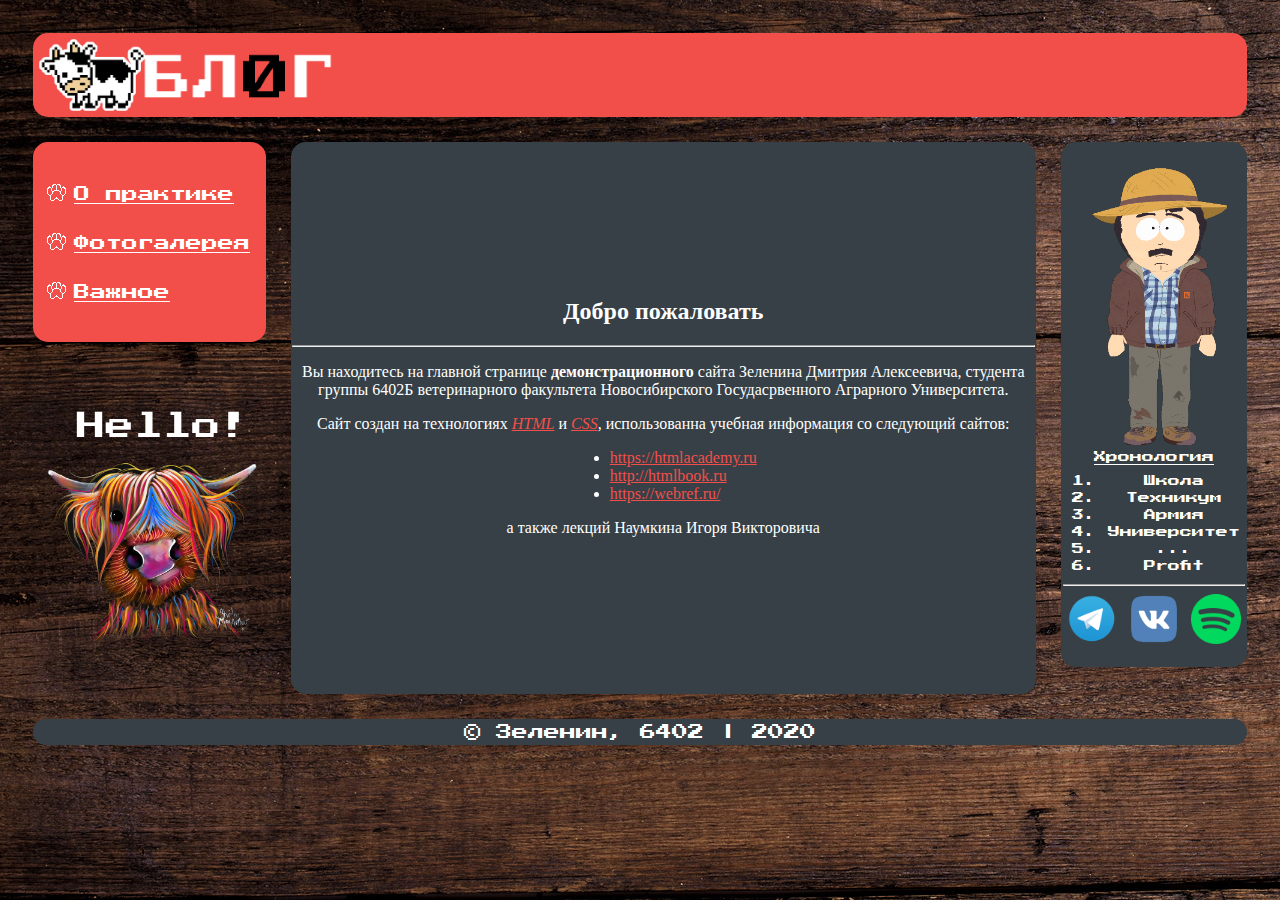
<file: index.html>
<html>
    <head>
        <link rel="stylesheet" href="style.css">
        <link href="https://fonts.googleapis.com/css2?family=Press+Start+2P&display=swap" rel="stylesheet">
        <link rel="shortcut icon" href="favicon.ico" type="image/x-icon">
        <title>Блог</title>
    </head>
    <body>
        <table>
            <tr>
                <td colspan="3" style="background-color: #F24F4A; text-align: left; vertical-align: middle;">
                    <a href="index.html"><img style="float: left; margin: 5px;" src="img/logo.png" width="300" alt="Логотип сайта"></a>
                </td>
            </tr>
            <tr>
                <td style="width: 20%;  height: 200px; background-color: #F24F4A; " >
                    <ul style="text-align: left; list-style-image: url(img/paw.png); margin:0;">
                    <li style="margin: 30px 0">
                        <a style="color:white" href="about.html">О практике</a>
                    </li>
                    <li style="margin: 30px 0">
                       <a style="color:white" href="gallery.html">Фотогалерея</a>
                    </li>
                    <li style="margin: 30px 0">
                        <a style="color:white" href="warning.html">Важное</a>
                    </li>
                    </ul>
                </td>
                <td rowspan="3" style="width: 65%; height: 300px; font-family: 'Times New Roman', Times, serif; ">

                    <h2>Добро пожаловать</h2>
                    <hr>
                        <p>Вы находитесь на главной странице <b>демонстрационного</b> сайта Зеленина Дмитрия Алексеевича, студента группы 6402Б
                            ветеринарного факультета Новосибирского Госудасрвенного Аграрного Университета.
                        </p>
                       
                        <p>Сайт создан на технологиях <i><a href="https://ru.wikipedia.org/wiki/HTML" target="_blank">HTML</a></i> и <i><a href="https://ru.wikipedia.org/wiki/CSS" target="_blank">CSS</a></i>,
                             использованна учебная информация со следующий сайтов:
                        <div style="display: inline-block; text-align: left; margin: 0;">
                            <ul style="margin-top: 0px;">
                                <li><a href="https://htmlacademy.ru" target="_blank">https://htmlacademy.ru</a></li>
                                <li><a href="http://htmlbook.ru" target="_blank">http://htmlbook.ru</a></li>
                                <li><a href="https://webref.ru/" target="_blank">https://webref.ru/</a></li>
                            </ul>
                        </div>                                
                            <br>а также лекций Наумкина Игоря Викторовича
                        </p>
                        </p>                     
                </td>
                <td rowspan="2" style="width: 15%; height: 300px;">
                   <table style="border-spacing: 0px; font-size: 12px; height: 300px;">
                       <tr>
                           <td>
                                <img src="img/farmer.png" width="80%">   
                            </td>
                        </tr>
                       <tr>
                           <td style=" vertical-align: top;">
                            <u>Хронология </u>
                            <ol>    
                                <li style="margin: 5px">Школа</li>
                                <li style="margin: 5px">Техникум</li>
                                <li style="margin: 5px">Армия</li>
                                <li style="margin: 5px">Университет</li>
                                <li style="margin: 5px">...</li> 
                                <li style="margin: 5px">Profit</li>
                            </ol>
                            <hr>
                        </td>
                        </tr>
                       <tr>
                           <td>
                                <div>
                                    <a href="https://t.me/dr_sls" target="_blank"><img src="img/telegram.png" alt="Телеграм" width="50"></a>
                                    <a href="https://vk.com/drphl" target="_blank"><img src="img/vkontakte.png" alt="VK" width="50"></a>
                                    <a href="https://open.spotify.com/user/31algmddxvmiou23byh7swj2av2a" target="_blank"><img src="img/spotify.png" alt="Spotify" width="50"></a>
                                </div> 
                            </td>
                        </tr>
                   </table>
                </td>
            </tr>
            <tr>
                <td style="background-color:unset; height: 300px; vertical-align: bottom;">
                    <img src="img/cow_art.png" alt="Корова" width="100%">
                   
                </td>
            </tr>
            <tr >
                <td style="background-color:unset;"></td>
                <td style="background-color:unset;"></td>
            </tr>
            <tr>
                <td colspan=3 style="padding: 5px;"> 
                © Зеленин, 6402 | 2020
                
                </td>
            </tr>
        </table>
    </body>

</html>
</file>
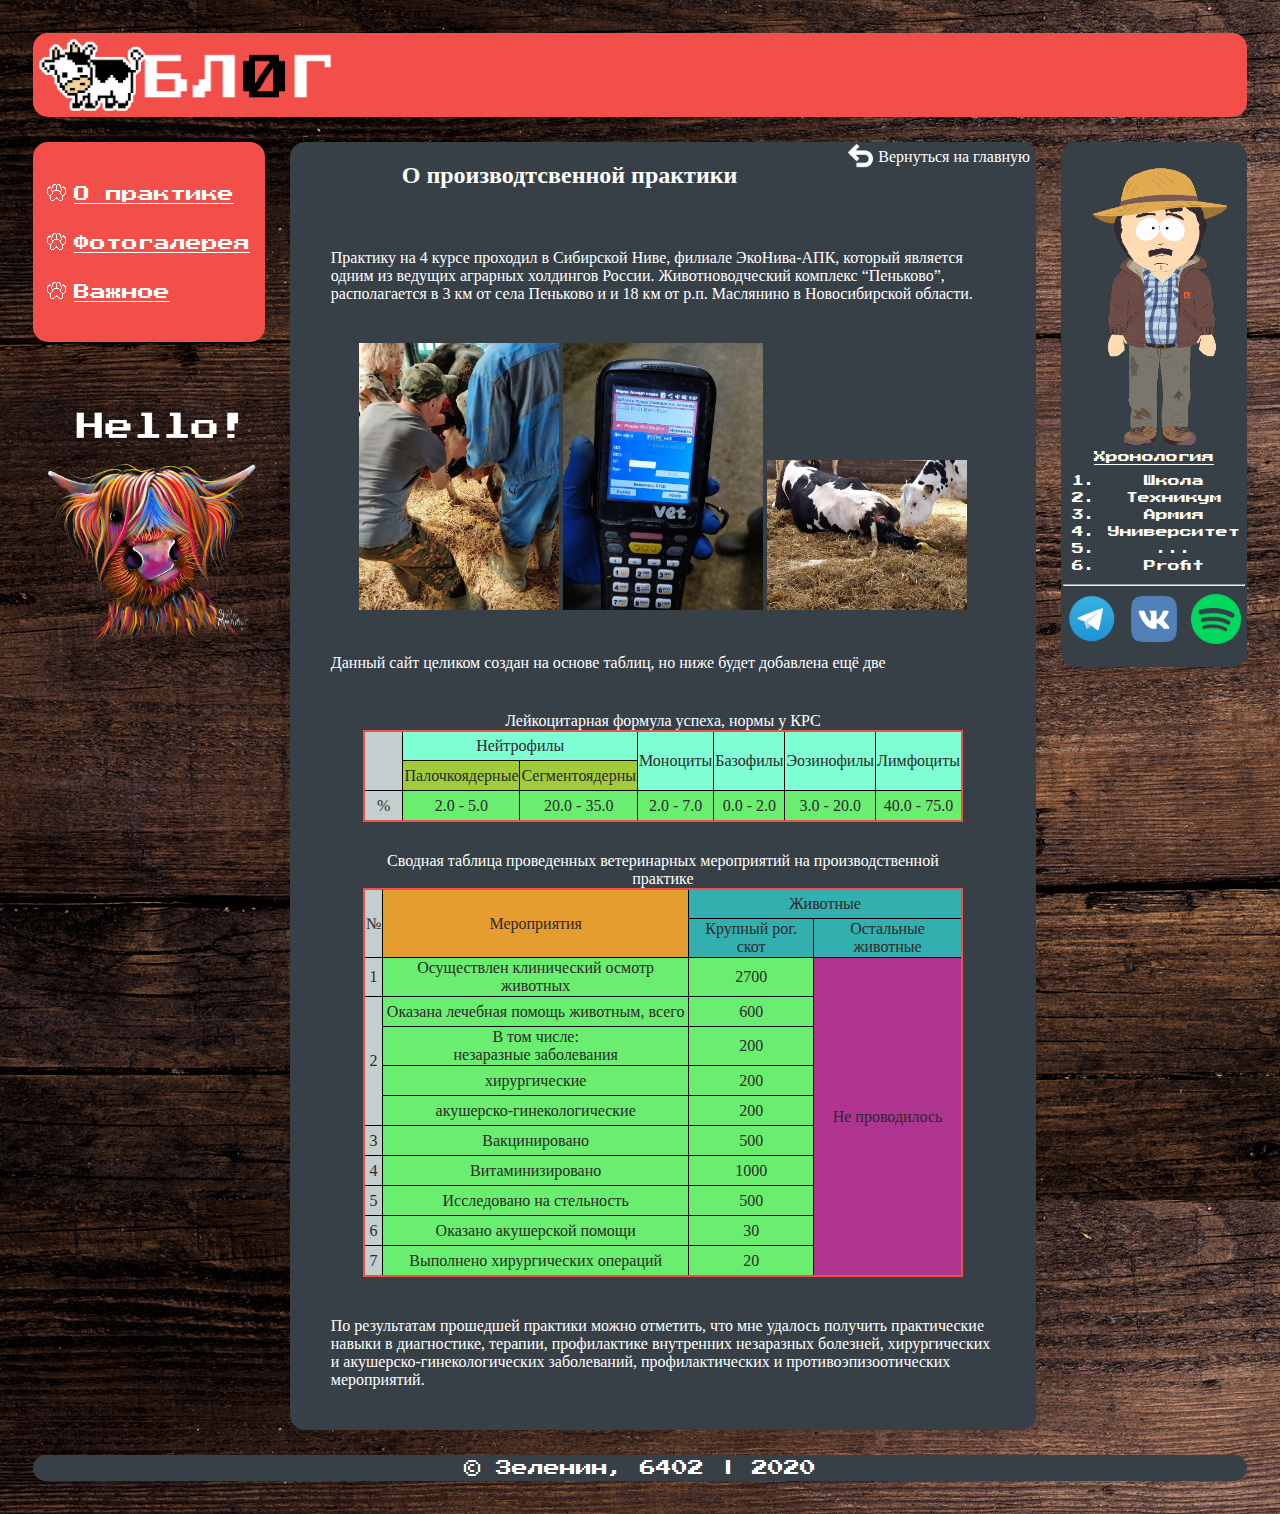
<file: about.html>
<html>
    <head>
        <link rel="stylesheet" href="style.css">
        <link href="https://fonts.googleapis.com/css2?family=Press+Start+2P&display=swap" rel="stylesheet">
        <title>Сайт</title>
        <style>
            .leukocytes, .krs{
                border: 2px solid  #F24F4A;
                width: 600px;
                margin: auto;
                margin-top: 30px;
                border-spacing: 0;
                border-collapse: collapse;
            }
            .leukocytes td, .krs td{
                border: 1px solid black;
                color: rgb(43, 42, 42);
                border-radius: 0;
                height: 30px;
                background-color:  rgb(105, 238, 112);
            }
            p{
                margin: 40px; 
                text-align: left;
            }
        </style>
    </head>
    <body>
        <table>
            <tr>
                <td colspan="3" style="background-color: #F24F4A; text-align: left; vertical-align: middle;">
                    <a href="index.html"><img style="float: left; margin: 5px;" src="img/logo.png" width="300" alt="Логотип сайта"></a>
                </td>
            </tr>
            <tr>
                <td style="width: 20%;  height: 200px; background-color: #F24F4A; " >
                    <ul style="text-align: left; list-style-image: url(img/paw.png); margin:0;">
                    <li style="margin: 30px 0">
                        <a style="color:white" href="about.html">О практике</a>
                    </li>
                    <li style="margin: 30px 0">
                       <a style="color:white" href="gallery.html">Фотогалерея</a>
                    </li>
                    <li style="margin: 30px 0">
                        <a style="color:white" href="warning.html">Важное</a>
                    </li>
                    </ul>
                </td>
                <td rowspan="3" style="width: 65%; height: 300px; text-align: center; vertical-align: top; font-family: 'Times New Roman', Times, serif; ">
                    <h2 style="display: inline-block; ">О производтсвенной практики </h2>
                    <a href="index.html" style="color: white">
                        <span style="float:right; margin: 5px;">Вернуться на главную</span>
                        <img src="img/back.png" alt="вернуться" width="25" style="float: right;">
                    </a>
                    <p>Практику на 4 курсе проходил в Сибирской Ниве, филиале 
                        ЭкоНива-АПК, который является одним из ведущих аграрных холдингов России. Животноводческий комплекс “Пеньково”, располагается в 3 км от села Пеньково и и 18 км от р.п. Маслянино в Новосибирской области.
                     </p>
                     <a href="photos/img_7.jpg" target="_blank"><img src="photos/img_7.jpg" title="Вправлене матки" alt="Вправлене матки" style="width: 200;"></a>
                     <a href="photos/img_9.jpg" target="_blank"><img src="photos/img_9.jpg" title="PCC" alt="PCC" style="width: 200;"></a>
                     <a href="photos/img_8.jpg" target="_blank"><img src="photos/img_8.jpg" title="Роды коровы" alt="Роды коровы" style="width: 200; "></a>
                     <p>Данный сайт целиком создан на основе таблиц, но ниже будет добавлена ещё две</p>
                     <table class="leukocytes">
                        <caption>Лейкоцитарная формула успеха, нормы у КРС</caption>
                        <tr>
                            <td rowspan="2" width="100" style="background-color:  rgb(195, 207, 207);"></td>
                            <td colspan="2" style="background-color: aquamarine;">Нейтрофилы</td>
                            <td rowspan="2" style="background-color: aquamarine;">Моноциты</td>
                            <td rowspan="2" style="background-color: aquamarine;">Базофилы</td>
                            <td rowspan="2" style="background-color: aquamarine;">Эозинофилы</td>
                            <td rowspan="2" style="background-color: aquamarine;">Лимфоциты</td>
                        </tr>
                        <tr>
                            <td style="background-color: rgb(160, 204, 58);">Палочкоядерные</td>
                            <td style="background-color:  rgb(160, 204, 58);">Сегментоядерны</td>
                        </tr>
                        <tr>
                            <td style="background-color:  rgb(195, 207, 207);">%</td>
                            <td>2.0 - 5.0</td>
                            <td>20.0 - 35.0</td>
                            <td>2.0 - 7.0</td>
                            <td>0.0 - 2.0</td>
                            <td>3.0 - 20.0</td>
                            <td>40.0 - 75.0</td>
                        </tr>
                    </table>
                    <table class="krs">
                        <caption>Сводная таблица проведенных ветеринарных мероприятий на производственной практике</caption>    
                        <tr>
                                <td rowspan="2" style="background-color:  rgb(195, 207, 207);">№</td>
                                <td rowspan="2" style="background-color:  rgb(230, 157, 47);">Мероприятия</td>
                                <td colspan="2" style="background-color:  rgb(52, 175, 175);">Животные</td>    
                            </tr>
                            <tr>
                                <td style="background-color:  rgb(52, 175, 175);">Крупный рог. скот</td>
                                <td style="background-color:   rgb(52, 175, 175);">Остальные животные</td>
                            </tr>
                            <tr>
                                <td style="background-color:  rgb(195, 207, 207);">1</td>
                                <td >Осуществлен клинический осмотр животных</td>
                                <td>2700</td>
                                <td rowspan="10" style="background-color:  rgb(175, 52, 144);">Не проводилось</td>
                            </tr>
                            <tr>
                                <td rowspan="4" style="background-color:  rgb(195, 207, 207);">2</td>
                                <td>Оказана лечебная помощь животным, всего</td>
                                <td>600</td>
                                
                            </tr>
                            <tr>
                                <td>В том числе:<br>незаразные заболевания</td>
                                <td>200</td>                 
                            </tr>
                            <tr>
                                <td>хирургические</td>
                                <td>200</td>
                                
                            </tr>
                            <tr>                               
                                <td>акушерско-гинекологические</td>
                                <td>200</td>
                                                               
                            </tr>
                            <tr>
                                <td style="background-color:  rgb(195, 207, 207);">3</td>
                                <td>Вакцинировано</td>
                                <td>500</td>
                                                             
                            </tr>
                            <tr>
                                <td style="background-color:  rgb(195, 207, 207);">4</td>
                                <td>Витаминизировано</td>
                                <td>1000</td>
                                                              
                            </tr>
                            <tr>
                                <td style="background-color:  rgb(195, 207, 207);">5</td>
                                <td>Исследовано на стельность</td>
                                <td>500</td>
                                                   
                            </tr>
                            <tr>
                                <td style="background-color:  rgb(195, 207, 207);">6</td>
                                <td>Оказано акушерской помощи</td>
                                <td>30</td> 
                              
                            </tr>
                            <tr>
                                <td style="background-color:  rgb(195, 207, 207);">7</td>
                                <td>Выполнено хирургических операций</td>
                                <td>20</td>
                              
                            </tr>
                    </table>
                     <p>По результатам прошедшей практики можно отметить, что мне удалось получить практические навыки в диагностике, терапии,
                        профилактике внутренних незаразных болезней, хирургических и акушерско-гинекологических заболеваний, профилактических
                        и противоэпизоотических мероприятий.</p>
                    
                                  
                </td>
                <td rowspan="2" style="width: 15%; height: 300px;">
                   <table style="border-spacing: 0px; font-size: 12px; height: 300px;">
                       <tr>
                           <td>
                                <img src="img/farmer.png" width="80%">   
                            </td>
                        </tr>
                       <tr>
                           <td style=" vertical-align: top;">
                            <u>Хронология </u>
                            <ol>    
                                <li style="margin: 5px">Школа</li>
                                <li style="margin: 5px">Техникум</li>
                                <li style="margin: 5px">Армия</li>
                                <li style="margin: 5px">Университет</li>
                                <li style="margin: 5px">...</li> 
                                <li style="margin: 5px">Profit</li>
                            </ol>
                            <hr>
                        </td>
                        </tr>
                       <tr>
                           <td>
                                <div>
                                    <a href="https://t.me/dr_sls" target="_blank"><img src="img/telegram.png" alt="Телеграм" width="50"></a>
                                    <a href="https://vk.com/drphl" target="_blank"><img src="img/vkontakte.png" alt="VK" width="50"></a>
                                    <a href="https://open.spotify.com/user/31algmddxvmiou23byh7swj2av2a" target="_blank"><img src="img/spotify.png" alt="Spotify" width="50"></a>
                                </div> 
                            </td>
                        </tr>
                   </table>
                </td>
            </tr>
            <tr>
                <td style="background-color:unset; height: 300px; vertical-align: bottom;">
                    <img src="img/cow_art.png" alt="Корова" width="100%">
                </td>
            </tr>
            <tr >
                <td style="background-color:unset;"></td>
                <td style="background-color:unset;"></td>
            </tr>
            <tr>
                <td colspan=3 style="padding: 5px;"> 
                © Зеленин, 6402 | 2020
                </td>
            </tr>
        </table>
    </body>

</html>
</file>
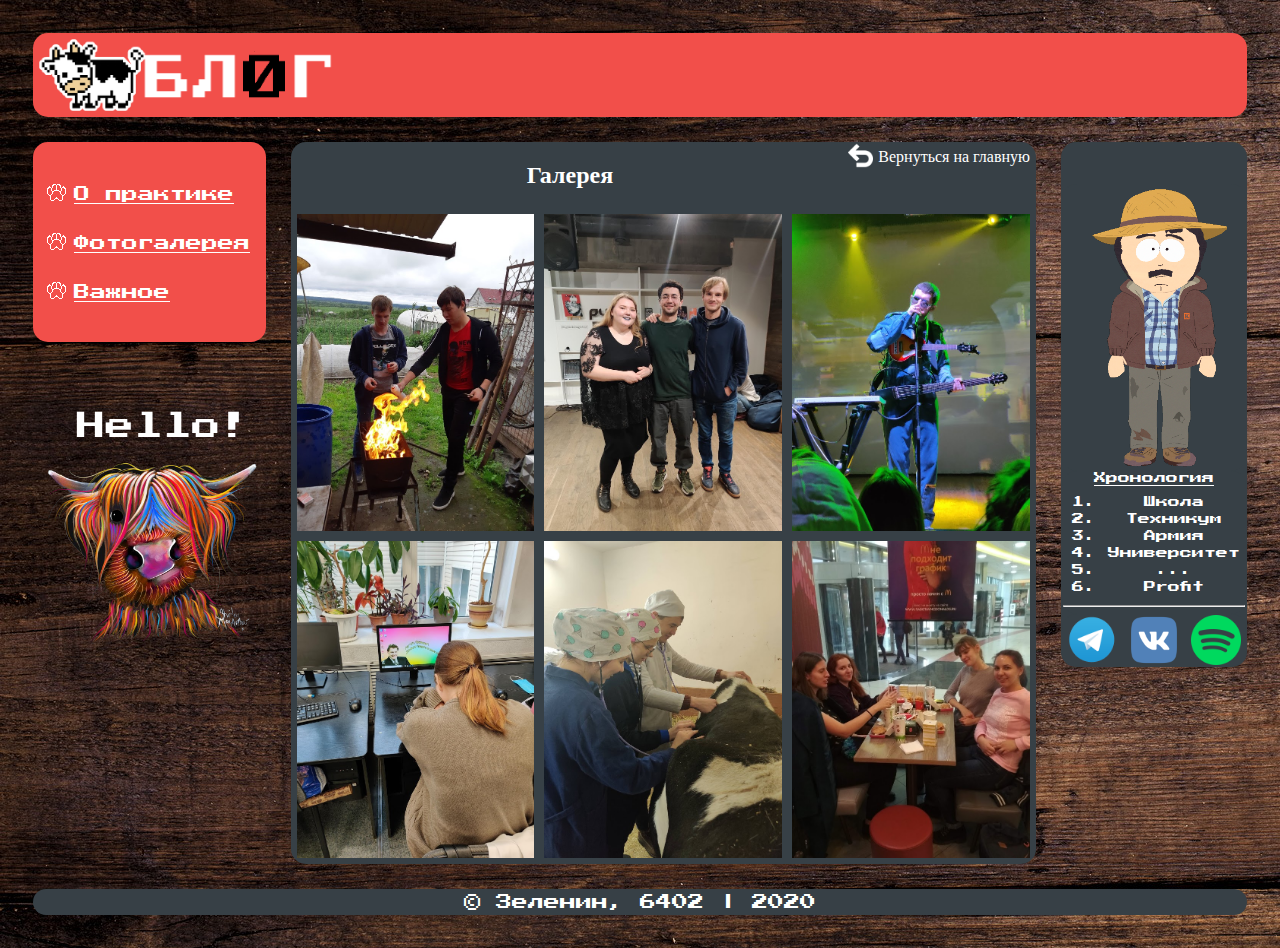
<file: gallery.html>
<html>
    <head>
        <link rel="stylesheet" href="style.css">
        <link href="https://fonts.googleapis.com/css2?family=Press+Start+2P&display=swap" rel="stylesheet">
        <title>Сайт</title>
        <style>
            .gallery { 
                border-spacing: 0;
            }    
            .gallery td{
                 border-radius: 0;
                 background-color: unset;
                 width: 33%;
                 padding: 5px;
            }
         </style>
    </head>
    <body>
        <table>
            <tr>
                <td colspan="3" style="background-color: #F24F4A; text-align: left; vertical-align: middle;">
                    <a href="index.html"><img style="float: left; margin: 5px;" src="img/logo.png" width="300" alt="Логотип сайта"></a>
                        
                </td>
            </tr>
            <tr>
                <td style="width: 20%;  height: 200px; background-color: #F24F4A; " >
                    <ul style="text-align: left; list-style-image: url(img/paw.png); margin: 0;">
                    <li style="margin: 30px 0">
                        <a style="color:white" href="about.html">О практике</a>
                    </li>
                    <li style="margin: 30px 0">
                       <a style="color:white" href="gallery.html">Фотогалерея</a>
                    </li>
                    <li style="margin: 30px 0">
                        <a style="color:white" href="warning.html">Важное</a>
                    </li>
                    </ul>
                </td>
                <td rowspan="3" style="width: 65%; height: 300px; font-family: 'Times New Roman', Times, serif;">
                    <table class="gallery">
                        <h2 style="display: inline-block; ">Галерея</h2>
                    <a href="index.html" style="color: white">
                        <span style="float:right; margin: 5px;">Вернуться на главную</span>
                        <img src="img/back.png" alt="вернуться" width="25" style="float: right;">
                    </a>         
                        <tr>
                            <td><a href="photos/img_1.jpg" target="_blank"><img src="photos/img_1.jpg" alt="Жак и мангал" style="width: 100%;"></a></td>
                            <td><a href="photos/img_2.jpg" target="_blank"><img src="photos/img_2.jpg" alt="Идрак" style="width: 100%;"></a></td>
                            <td><a href="photos/img_3.jpg" target="_blank"><img src="photos/img_3.jpg" alt="Noize MC" style="width: 100%;"></a></td>
                        </tr>
                        <tr>
                            <td><a href="photos/img_4.jpg" target="_blank"><img src="photos/img_4.jpg" alt="Маэстро" style="width: 100%;"></a></td>
                            <td><a href="photos/img_5.jpg" target="_blank"><img src="photos/img_5.jpg" alt="Учхоз и Росита" style="width: 100%;"></a></td>
                            <td><a href="photos/img_6.jpg" target="_blank"><img src="photos/img_6.jpg" alt="Макдональдс" style="width: 100%;"></a></td>
                        </tr>
                    </table>                    
                </td>
                <td rowspan="2" style="width: 15%; height: 300px; vertical-align: bottom;">
                   <table style="border-spacing: 0px; font-size: 12px; height: 300px;">
                       <tr>
                           <td>
                                <img src="img/farmer.png" width="80%">   
                            </td>
                        </tr>
                       <tr>
                           <td style=" vertical-align: top;">
                            <u>Хронология </u>
                            <ol>    
                                <li style="margin: 5px">Школа</li>
                                <li style="margin: 5px">Техникум</li>
                                <li style="margin: 5px">Армия</li>
                                <li style="margin: 5px">Университет</li>
                                <li style="margin: 5px">...</li> 
                                <li style="margin: 5px">Profit</li>
                            </ol>
                            <hr>
                        </td>
                        </tr>
                       <tr>
                           <td>
                                <div>
                                    <a href="https://t.me/dr_sls" target="_blank"><img src="img/telegram.png" alt="Телеграм" width="50"></a>
                                    <a href="https://vk.com/drphl" target="_blank"><img src="img/vkontakte.png" alt="VK" width="50"></a>
                                    <a href="https://open.spotify.com/user/31algmddxvmiou23byh7swj2av2a" target="_blank"><img src="img/spotify.png" alt="Spotify" width="50"></a>
                                </div> 
                            </td>
                        </tr>
                   </table>
                </td>
            </tr>
            <tr>
                <td style="background-color:unset; height: 300px; vertical-align: bottom;">
                    <img src="img/cow_art.png" alt="Корова" width="100%">
                </td>
            </tr>
            <tr >
                <td style="background-color:unset;"></td>
                <td style="background-color:unset;"></td>
            </tr>
            <tr>
                <td colspan=3 style="padding: 5px;"> 
                © Зеленин, 6402 | 2020
                </td>
            </tr>
        </table>
    </body>
</html>
</file>
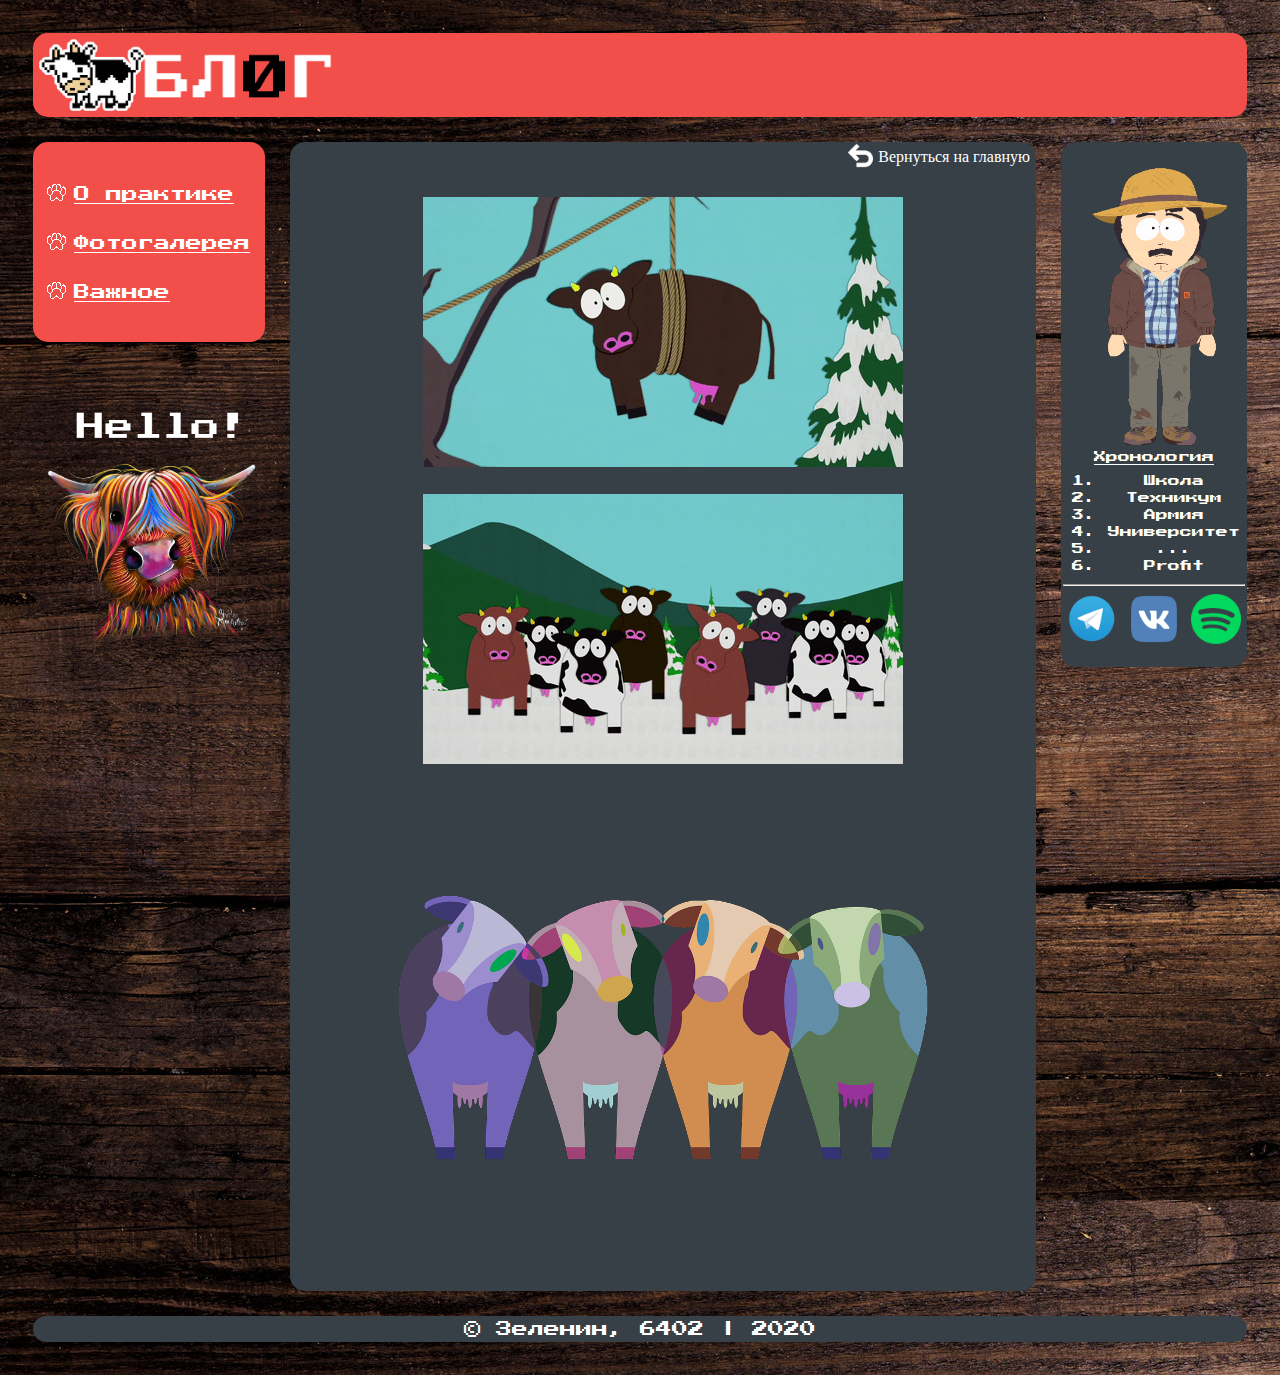
<file: warning.html>
<html>
    <head>
        <link rel="stylesheet" href="style.css">
        <link href="https://fonts.googleapis.com/css2?family=Press+Start+2P&display=swap" rel="stylesheet">
        <link rel="shortcut icon" href="favicon.ico" type="image/x-icon">
        <title>Сайт</title>
    </head>
    <body>
        <table>
            <tr>
                <td colspan="3" style="background-color: #F24F4A; text-align: left; vertical-align: middle;">
                    <a href="index.html"><img style="float: left; margin: 5px;" src="img/logo.png" width="300" alt="Логотип сайта"></a>
                </td>
            </tr>
            <tr>
                <td style="width: 20%;  height: 200px; background-color: #F24F4A; " >
                    <ul style="text-align: left; list-style-image: url(img/paw.png); margin:0;">
                    <li style="margin: 30px 0">
                        <a style="color:white" href="about.html">О практике</a>
                    </li>
                    <li style="margin: 30px 0">
                       <a style="color:white" href="gallery.html">Фотогалерея</a>
                    </li>
                    <li style="margin: 30px 0">
                        <a style="color:white" href="warning.html">Важное</a>
                    </li>
                    </ul>
                </td>
                <td rowspan="3" style="width: 65%; height: 300px; vertical-align: top; font-family: 'Times New Roman', Times, serif; ">
                    <a href="index.html" style="color: white">
                        <span style="float:right; margin: 5px;">Вернуться на главную</span>
                        <img src="img/back.png" alt="вернуться" width="25" style="float: right;">
                    </a>
                    <table>
                        <tr>
                            <td><img src="img/animation_1.gif" alt=""></td>
                        </tr>    
                        <tr>
                            <td><img src="img/animation_2.gif" alt=""></td>
                        </tr>
                        <tr>
                            <td><img src="img/cows.png" alt="" width="100%"></td>
                        </tr>
                    </table>
                    
                                   
                </td>
                <td rowspan="2" style="width: 15%; height: 300px;">
                   <table style="border-spacing: 0px; font-size: 12px; height: 300px;">
                       <tr>
                           <td>
                                <img src="img/farmer.png" width="80%">   
                            </td>
                        </tr>
                       <tr>
                           <td style=" vertical-align: top;">
                            <u>Хронология </u>
                            <ol>    
                                <li style="margin: 5px">Школа</li>
                                <li style="margin: 5px">Техникум</li>
                                <li style="margin: 5px">Армия</li>
                                <li style="margin: 5px">Университет</li>
                                <li style="margin: 5px">...</li> 
                                <li style="margin: 5px">Profit</li>
                            </ol>
                            <hr>
                        </td>
                        </tr>
                       <tr>
                           <td>
                                <div>
                                    <a href="https://t.me/dr_sls" target="_blank"><img src="img/telegram.png" alt="Телеграм" width="50"></a>
                                    <a href="https://vk.com/drphl" target="_blank"><img src="img/vkontakte.png" alt="VK" width="50"></a>
                                    <a href="https://open.spotify.com/user/31algmddxvmiou23byh7swj2av2a" target="_blank"><img src="img/spotify.png" alt="Spotify" width="50"></a>
                                </div> 
                            </td>
                        </tr>
                   </table>
                </td>
            </tr>
            <tr>
                <td style="background-color:unset; height: 300px; vertical-align: bottom;">
                    <img src="img/cow_art.png" alt="Корова" width="100%">
                </td>
            </tr>
            <tr >
                <td style="background-color:unset;"></td>
                <td style="background-color:unset;"></td>
            </tr>
            <tr>
                <td colspan=3 style="padding: 5px;"> 
                © Зеленин, 6402 | 2020
                </td>
            </tr>
        </table>
    </body>

</html>
</file>
<file: style.css>
body{
    background-color: #303030;
    background-image: url(img/background.jpg);
    color: white;
    font-family: 'Press Start 2P';
   
}
table{
    width: 100%;
    text-align: center; 
    border-spacing: 25px;
    
}
td{
    border-radius: 15px;
    background-color: #374046;
   
}
a{
    color: #F24F4A;
}
</file>
